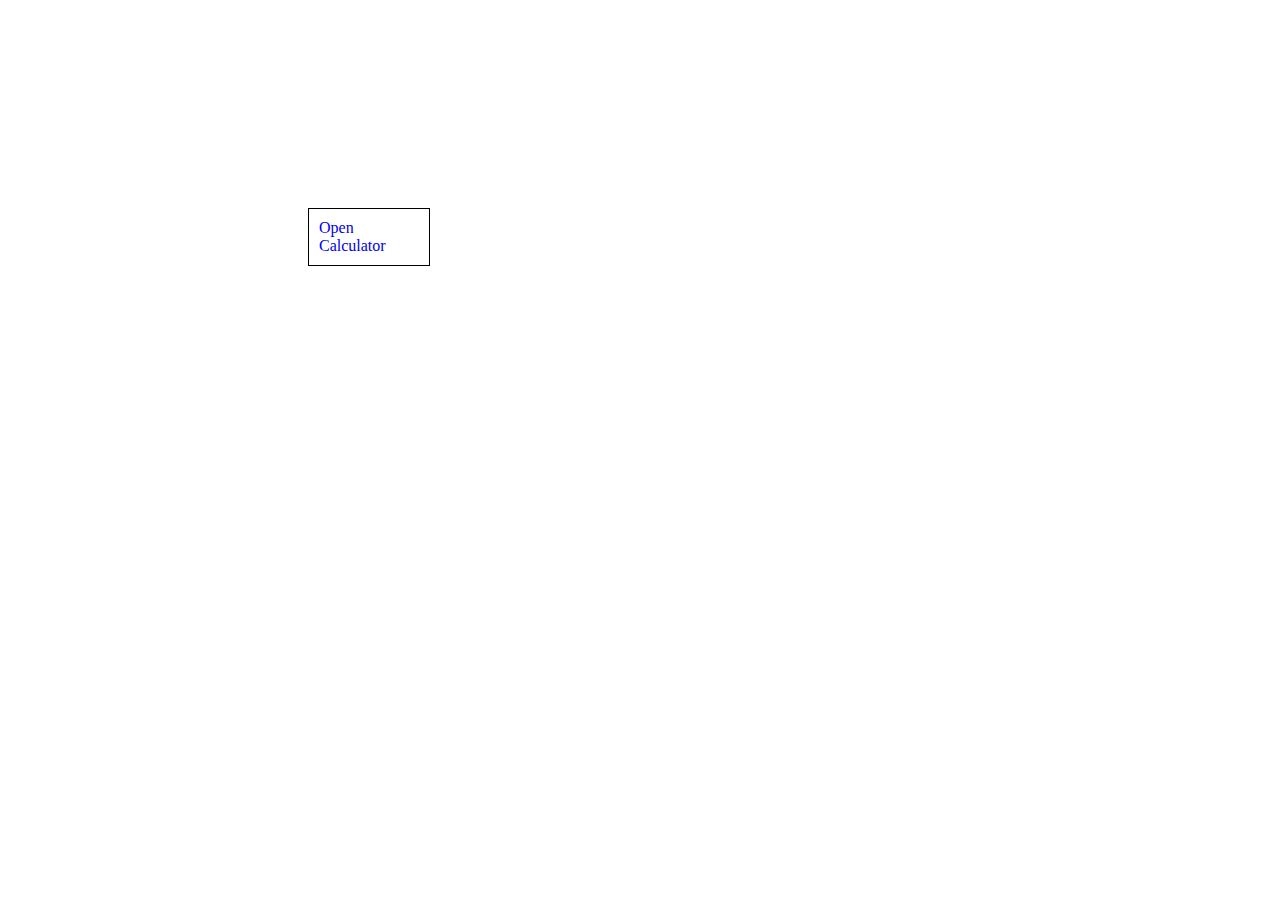
<file: Assignment1/index.html>
<!DOCTYPE html>
<html lang="en">
<head>
    <meta charset="UTF-8">
    <meta name="viewport" content="width=device-width, initial-scale=1.0">
    <title>Document</title>
    <style>
        a{
            display: flex;
            position: relative;
            top: 200px;
            left: 300px;
            border: 1px solid black;
            width: 100px;
            padding: 10px;
            text-decoration: none;
        }
    </style>
</head>
<body>

    <a href="Calculator.html">Open Calculator</a>
    
</body>
</html>
</file>
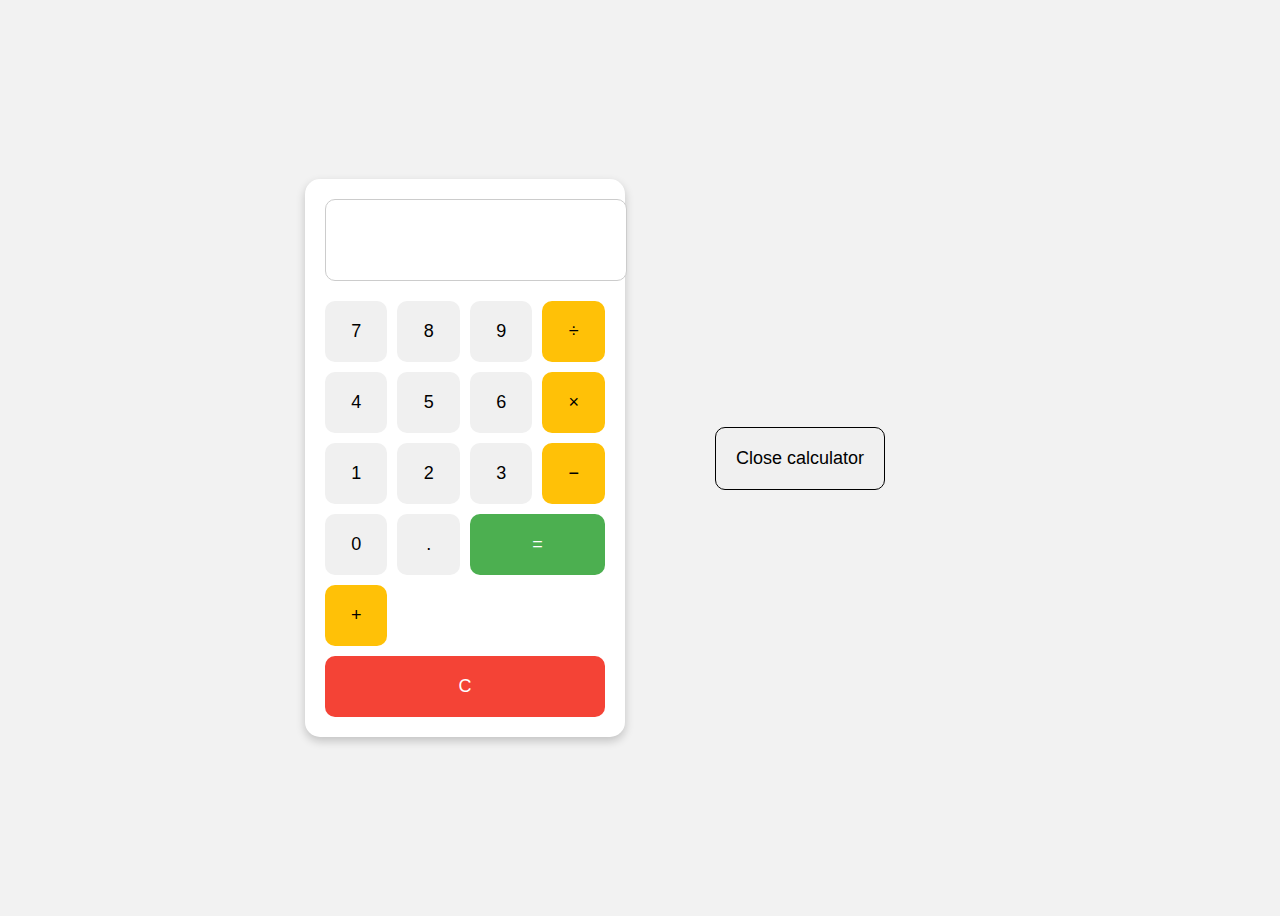
<file: Assignment1/Calculator.html>
<!DOCTYPE html>
<html lang="en">
<head>
  <meta charset="UTF-8">
  <title>Simple Calculator</title>
  <link rel="stylesheet" href="style.css">
</head>
<body>
  <div class="calculator">
    <input type="text" class="display" id="display" readonly>
    <div class="buttons">
      <button onclick="append('7')">7</button>
      <button onclick="append('8')">8</button>
      <button onclick="append('9')">9</button>
      <button class="operator" onclick="append('/')">÷</button>

      <button onclick="append('4')">4</button>
      <button onclick="append('5')">5</button>
      <button onclick="append('6')">6</button>
      <button class="operator" onclick="append('*')">×</button>

      <button onclick="append('1')">1</button>
      <button onclick="append('2')">2</button>
      <button onclick="append('3')">3</button>
      <button class="operator" onclick="append('-')">−</button>

      <button onclick="append('0')">0</button>
      <button onclick="append('.')">.</button>
      <button class="equal" onclick="calculate()">=</button>
      <button class="operator" onclick="append('+')">+</button>

      <button class="clear" onclick="clearDisplay()" style="grid-column: span 4;">C</button>

      
    </div>
  
  </div>
  <button  style="grid-column: span 4; border: 1px solid black; margin: 90px;" onclick="closeTab()">Close calculator</button>

  <script>
    const display = document.getElementById('display');

    function append(value) {
      display.value += value;
    }

    function calculate() {
      try {
        display.value = eval(display.value);
      } catch (e) {
        display.value = 'Error';
      }
    }

    function clearDisplay() {
      display.value = '';
    }

    function closeTab() {
            window.close(); // Attempt to close the current tab
        }
  </script>
</body>
</html>
</file>
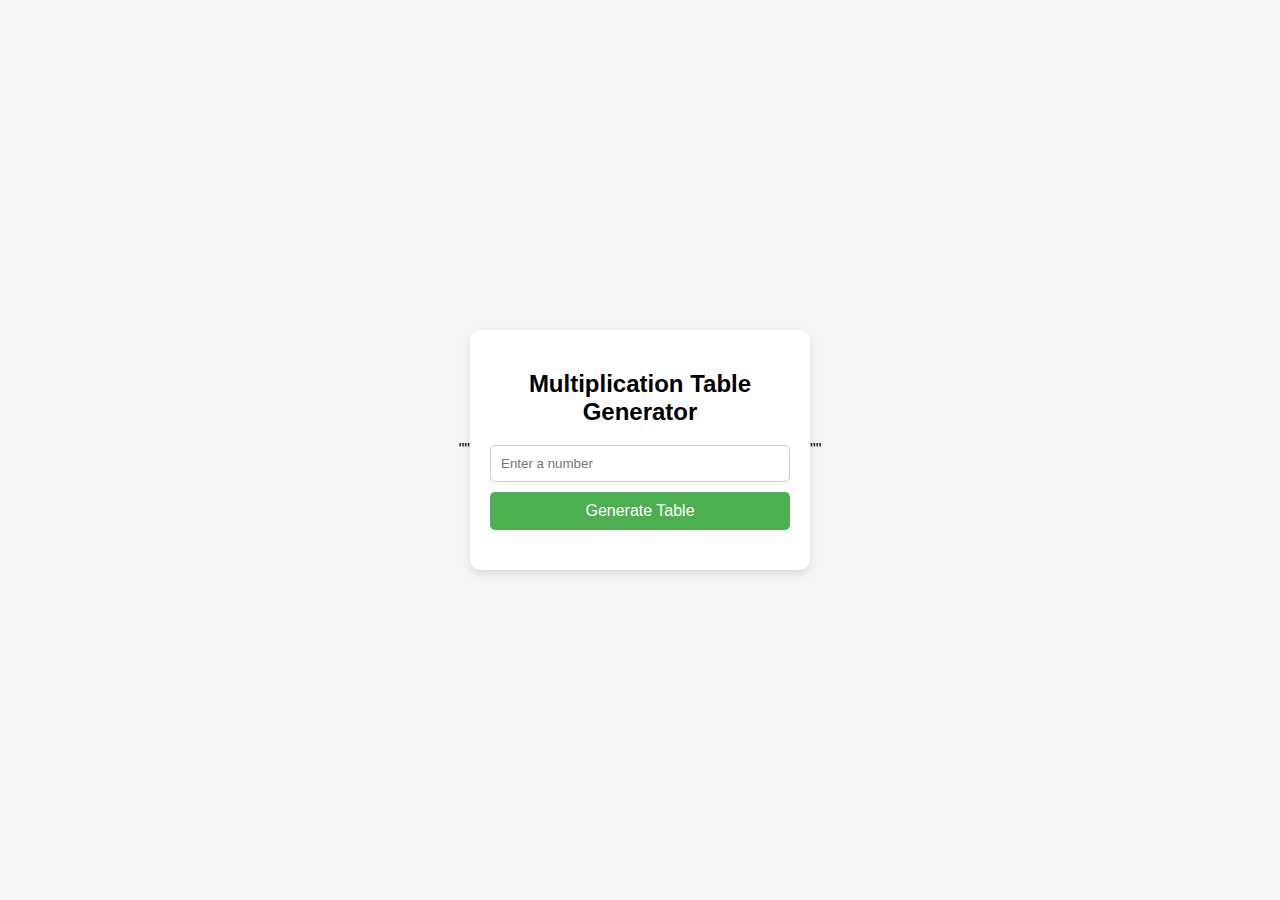
<file: Assignment2/Tablewebpage.html>
""<!DOCTYPE html>
<html lang="en">
<head>
    <meta charset="UTF-8">
    <meta name="viewport" content="width=device-width, initial-scale=1.0">
    <title>Multiplication Table Generator</title>
    <style>
        body {
            font-family: Arial, sans-serif;
            background-color: #f5f5f5;
            display: flex;
            justify-content: center;
            align-items: center;
            height: 100vh;
            margin: 0;
        }
        .container {
            background-color: #fff;
            border-radius: 10px;
            box-shadow: 0 4px 8px rgba(0, 0, 0, 0.1);
            padding: 20px;
            width: 300px;
            text-align: center;
        }
        input {
            width: 100%;
            padding: 10px;
            margin-bottom: 10px;
            border: 1px solid #ccc;
            border-radius: 5px;
        }
        button {
            width: 100%;
            padding: 10px;
            border: none;
            background-color: #4CAF50;
            color: white;
            font-size: 16px;
            border-radius: 5px;
            cursor: pointer;
        }
        button:hover {
            background-color: #45a049;
        }
        .result {
            margin-top: 20px;
        }
        .result p {
            margin: 5px 0;
        }
    </style>
</head>
<body>
    <div class="container">
        <h2>Multiplication Table Generator</h2>
        <input type="number" id="numberInput" placeholder="Enter a number">
        <button onclick="generateTable()">Generate Table</button>
        <div class="result" id="result"></div>
    </div>

    <script>
        function generateTable() {
            const number = parseInt(document.getElementById('numberInput').value);
            const resultDiv = document.getElementById('result');
            resultDiv.innerHTML = '';
            if (!isNaN(number)) {
                for (let i = 1; i <= 10; i++) {
                    const line = document.createElement('p');
                    line.textContent = `${number} x ${i} = ${number * i}`;
                    resultDiv.appendChild(line);
                }
            } else {
                resultDiv.innerHTML = '<p>Please enter a valid number.</p>';
            }
        }
    </script>
</body>
</html>
    ""
</file>
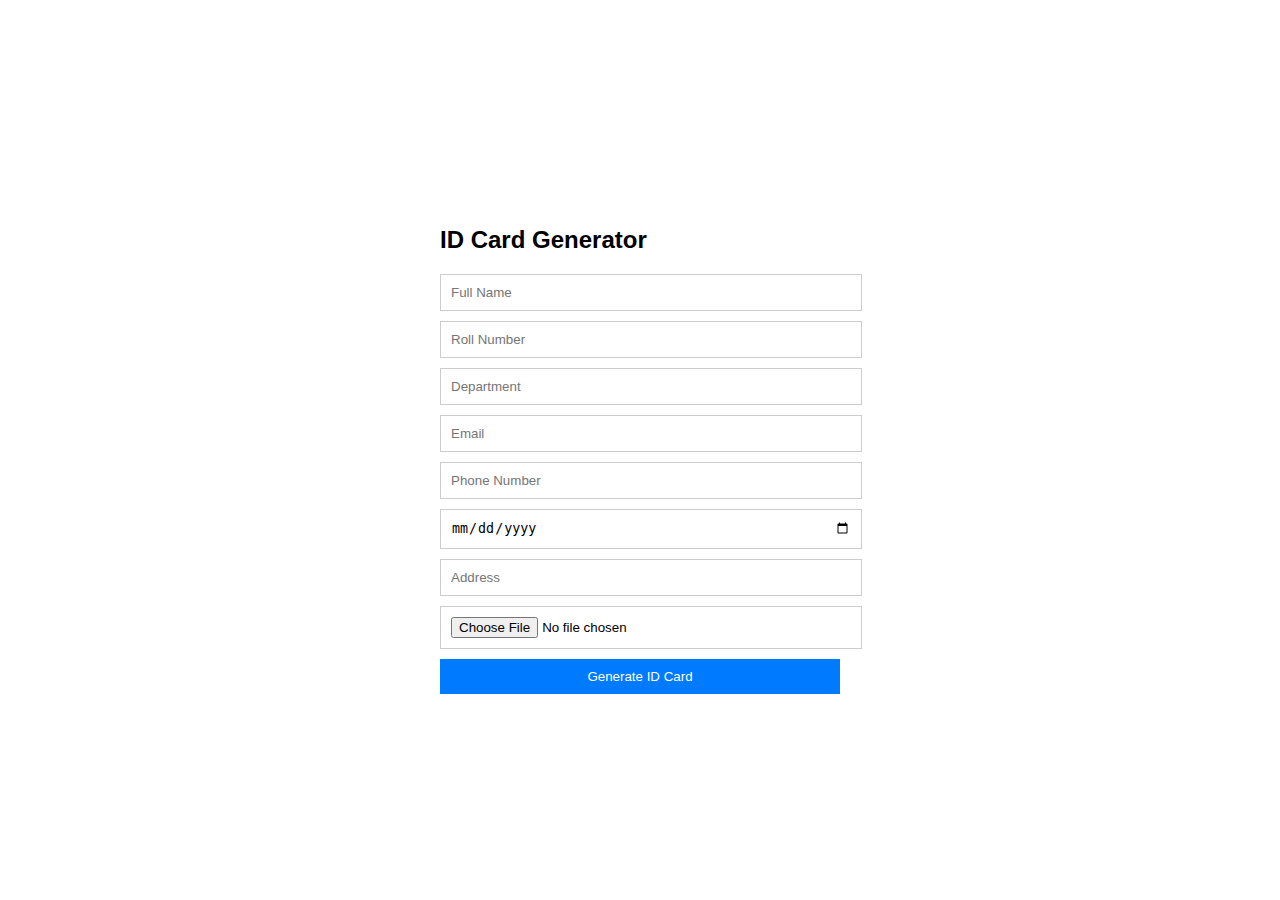
<file: Assignment4/IDcard.html>
<!DOCTYPE html>
<html lang="en">
<head>
    <meta charset="UTF-8">
    <meta name="viewport" content="width=device-width, initial-scale=1.0">
    <title>ID Card Generator</title>
    <style>
        body {
            font-family: Arial, sans-serif;
            display: flex;
            justify-content: center;
            align-items: center;
            height: 100vh;
            margin: 0;
        }
        .form-container {
            padding: 20px;
            width: 400px;
        }
        input {
            width: 100%;
            padding: 10px;
            margin-bottom: 10px;
            border: 1px solid #ccc;
        }
        button {
            width: 100%;
            padding: 10px;
            border: none;
            background-color: #007bff;
            color: white;
            cursor: pointer;
        }
        button:hover {
            background-color: #0056b3;
        }
        .id-card {
            margin-top: 20px;
            width: 350px;
            padding: 10px;
            border: 1px solid #ccc;
        }
        .id-card img {
            width: 100px;
            height: 100px;
            object-fit: cover;
        }
    </style>
</head>
<body>
    <div class="form-container">
        <h2>ID Card Generator</h2>
        <input type="text" id="name" placeholder="Full Name">
        <input type="text" id="roll" placeholder="Roll Number">
        <input type="text" id="department" placeholder="Department">
        <input type="email" id="email" placeholder="Email">
        <input type="text" id="phone" placeholder="Phone Number">
        <input type="date" id="dob" placeholder="Date of Birth">
        <input type="text" id="address" placeholder="Address">
        <input type="file" id="image" accept="image/*">
        <button onclick="generateIDCard()">Generate ID Card</button>
    </div>

    <div id="idCardDisplay"></div>

    <script>
        function generateIDCard() {
            const name = document.getElementById('name').value;
            const roll = document.getElementById('roll').value;
            const department = document.getElementById('department').value;
            const email = document.getElementById('email').value;
            const phone = document.getElementById('phone').value;
            const dob = document.getElementById('dob').value;
            const address = document.getElementById('address').value;
            const image = document.getElementById('image').files[0];

            if (name && roll && department && email && phone && dob && address && image) {
                const reader = new FileReader();
                reader.onload = function(e) {
                    document.getElementById('idCardDisplay').innerHTML = `
                        <div class="id-card">
                            <img src="${e.target.result}" alt="ID Photo">
                            <p><strong>Name:</strong> ${name}</p>
                            <p><strong>Roll No:</strong> ${roll}</p>
                            <p><strong>Department:</strong> ${department}</p>
                            <p><strong>Email:</strong> ${email}</p>
                            <p><strong>Phone:</strong> ${phone}</p>
                            <p><strong>Date of Birth:</strong> ${dob}</p>
                            <p><strong>Address:</strong> ${address}</p>
                        </div>
                    `;
                }
                reader.readAsDataURL(image);
            } else {
                alert('Please fill all fields and select an image.');
            }
        }
    </script>
</body>
</html>
</file>
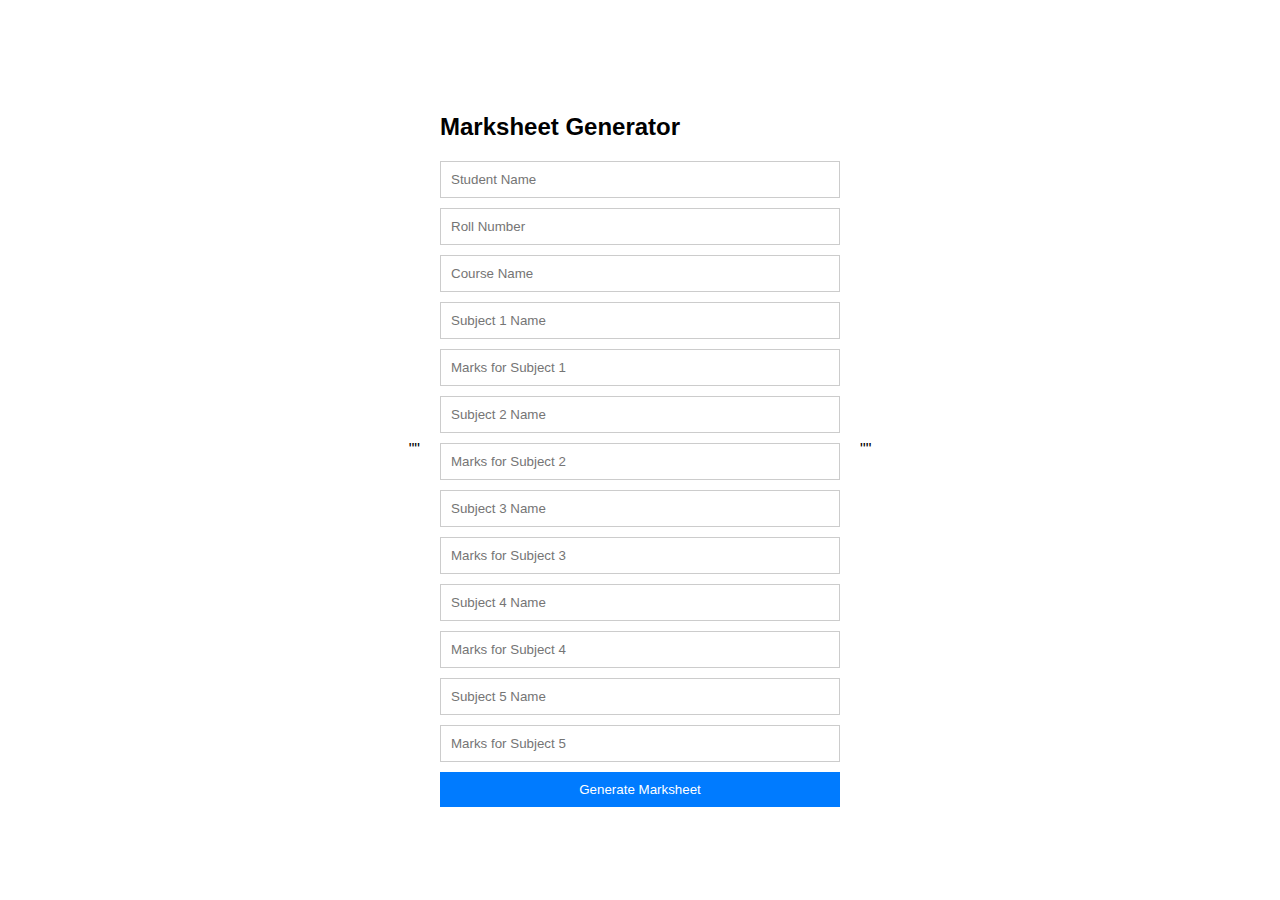
<file: Assignment5/Marksheet.html>
""<!DOCTYPE html>
<html lang="en">
<head>
    <meta charset="UTF-8">
    <meta name="viewport" content="width=device-width, initial-scale=1.0">
    <title>Marksheet Generator</title>
    <style>
        body {
            font-family: Arial, sans-serif;
            display: flex;
            justify-content: center;
            align-items: center;
            height: 100vh;
            margin: 0;
        }
        .form-container {
            padding: 20px;
            width: 400px;
        }
        input {
            width: 100%;
            padding: 10px;
            margin-bottom: 10px;
            border: 1px solid #ccc;
        }
        button {
            width: 100%;
            padding: 10px;
            border: none;
            background-color: #007bff;
            color: white;
            cursor: pointer;
        }
        button:hover {
            background-color: #0056b3;
        }
        .marksheet {
            margin-top: 20px;
            width: 100%;
            padding: 10px;
            border: 1px solid #ccc;
        }
        .marksheet h3 {
            text-align: center;
        }
        table {
            width: 100%;
            border-collapse: collapse;
        }
        table, th, td {
            border: 1px solid black;
        }
        th, td {
            padding: 8px;
            text-align: left;
        }
    </style>
</head>
<body>
    <div class="form-container">
        <h2>Marksheet Generator</h2>
        <input type="text" id="name" placeholder="Student Name">
        <input type="text" id="roll" placeholder="Roll Number">
        <input type="text" id="course" placeholder="Course Name">

        <!-- Adding Subject Names and Marks -->
        <input type="text" id="subjectName1" placeholder="Subject 1 Name">
        <input type="number" id="subject1" placeholder="Marks for Subject 1">
        
        <input type="text" id="subjectName2" placeholder="Subject 2 Name">
        <input type="number" id="subject2" placeholder="Marks for Subject 2">
        
        <input type="text" id="subjectName3" placeholder="Subject 3 Name">
        <input type="number" id="subject3" placeholder="Marks for Subject 3">
        
        <input type="text" id="subjectName4" placeholder="Subject 4 Name">
        <input type="number" id="subject4" placeholder="Marks for Subject 4">
        
        <input type="text" id="subjectName5" placeholder="Subject 5 Name">
        <input type="number" id="subject5" placeholder="Marks for Subject 5">

        <button onclick="generateMarksheet()">Generate Marksheet</button>
    </div>

    <div id="marksheetDisplay"></div>

    <script>
        function generateMarksheet() {
            const name = document.getElementById('name').value;
            const roll = document.getElementById('roll').value;
            const course = document.getElementById('course').value;
            
            const subjects = [
                { name: document.getElementById('subjectName1').value, marks: parseInt(document.getElementById('subject1').value) },
                { name: document.getElementById('subjectName2').value, marks: parseInt(document.getElementById('subject2').value) },
                { name: document.getElementById('subjectName3').value, marks: parseInt(document.getElementById('subject3').value) },
                { name: document.getElementById('subjectName4').value, marks: parseInt(document.getElementById('subject4').value) },
                { name: document.getElementById('subjectName5').value, marks: parseInt(document.getElementById('subject5').value) },
            ];

            if (name && roll && course && subjects.every(subject => subject.name && !isNaN(subject.marks))) {
                const total = subjects.reduce((acc, subject) => acc + subject.marks, 0);
                const percentage = (total / 500) * 100;
                const status = percentage >= 33 ? "Pass" : "Fail";

                let rows = subjects.map(subject => `
                    <tr>
                        <td>${subject.name}</td>
                        <td>${subject.marks}</td>
                    </tr>
                `).join('');

                document.getElementById('marksheetDisplay').innerHTML = `
                    <div class="marksheet">
                        <h3>Student Marksheet</h3>
                        <p><strong>Name:</strong> ${name}</p>
                        <p><strong>Roll No:</strong> ${roll}</p>
                        <p><strong>Course:</strong> ${course}</p>
                        <table>
                            <tr>
                                <th>Subject</th>
                                <th>Marks</th>
                            </tr>
                            ${rows}
                        </table>
                        <p><strong>Total Marks:</strong> ${total} / 500</p>
                        <p><strong>Percentage:</strong> ${percentage.toFixed(2)}%</p>
                        <p><strong>Status:</strong> ${status}</p>
                    </div>
                `;
            } else {
                alert('Please fill all fields with valid marks.');
            }
        }
    </script>
</body>
</html>
            ""
</file>
<file: Assignment1/style.css>
body {
    font-family: Arial, sans-serif;
    background-color: #f2f2f2;
    display: flex;
    justify-content: center;
    align-items: center;
    height: 100vh;
  }
  
  .calculator {
    background-color: white;
    padding: 20px;
    border-radius: 15px;
    box-shadow: 0 4px 10px rgba(0,0,0,0.2);
    width: 280px;
  }
  
  .display {
    width: 100%;
    height: 60px;
    text-align: right;
    font-size: 28px;
    margin-bottom: 20px;
    padding: 10px;
    border: 1px solid #ccc;
    border-radius: 10px;
  }
  
  .buttons {
    display: grid;
    grid-template-columns: repeat(4, 1fr);
    gap: 10px;
  }
  
  button {
    padding: 20px;
    font-size: 18px;
    border: none;
    border-radius: 10px;
    cursor: pointer;
    background-color: #f0f0f0;
    transition: background-color 0.2s;
  }
  
  button:hover {
    background-color: #ddd;
  }
  
  .operator {
    background-color: #ffc107;
  }
  
  .equal {
    background-color: #4CAF50;
    color: white;
    grid-column: span 2;
  }
  
  .clear {
    background-color: #f44336;
    color: white;
  }
</file>
